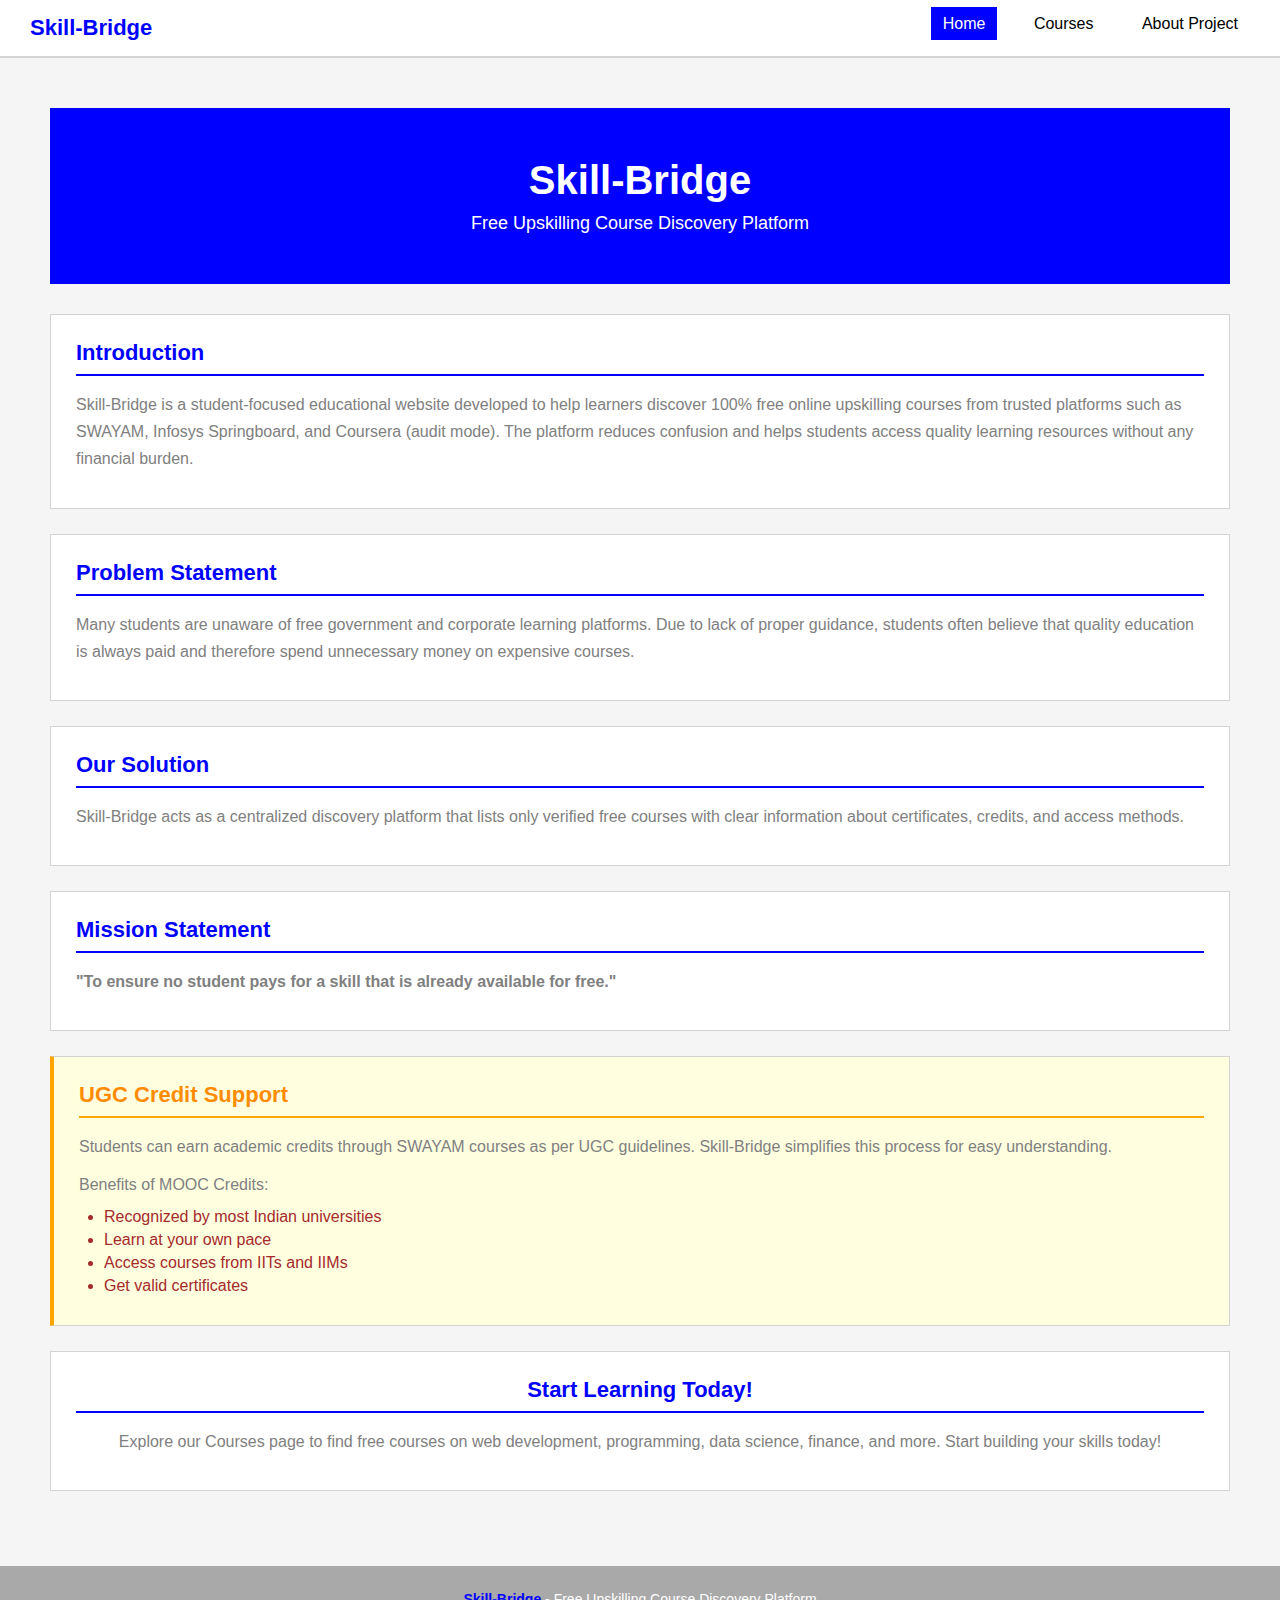
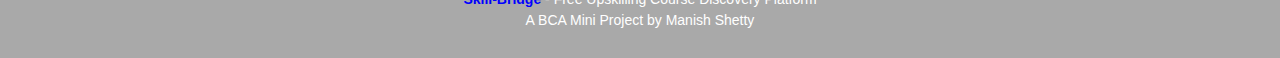
<file: index.html>
<!DOCTYPE html>
<html lang="en">

<head>
    <meta charset="UTF-8">
    <title>Skill-Bridge - Free Upskilling Course Discovery Platform</title>
    <link rel="stylesheet" href="style.css">
</head>

<body>

    <nav class="navbar">
        <a href="index.html" class="navbar-logo">Skill-Bridge</a>
        <ul class="navbar-links">
            <li><a href="index.html" class="active">Home</a></li>
            <li><a href="courses.html">Courses</a></li>
            <li><a href="about.html">About Project</a></li>
        </ul>
        <div class="clearfix"></div>
    </nav>

    <div class="container">

        <div class="hero">
            <h1>Skill-Bridge</h1>
            <p>Free Upskilling Course Discovery Platform</p>
        </div>

        <div class="section">
            <h2>Introduction</h2>
            <p>
                Skill-Bridge is a student-focused educational website developed to help
                learners discover 100% free online upskilling courses from trusted platforms
                such as SWAYAM, Infosys Springboard, and Coursera (audit mode). The platform
                reduces confusion and helps students access quality learning resources
                without any financial burden.
            </p>
        </div>

        <div class="section">
            <h2>Problem Statement</h2>
            <p>
                Many students are unaware of free government and corporate learning platforms.
                Due to lack of proper guidance, students often believe that quality education
                is always paid and therefore spend unnecessary money on expensive courses.
            </p>
        </div>

        <div class="section">
            <h2>Our Solution</h2>
            <p>
                Skill-Bridge acts as a centralized discovery platform that lists only verified
                free courses with clear information about certificates, credits, and access methods.
            </p>
        </div>

        <div class="section">
            <h2>Mission Statement</h2>
            <p>
                <strong>"To ensure no student pays for a skill that is already available for free."</strong>
            </p>
        </div>

        <div class="section ugc-section">
            <h2>UGC Credit Support</h2>
            <p>
                Students can earn academic credits through SWAYAM courses as per UGC guidelines.
                Skill-Bridge simplifies this process for easy understanding.
            </p>
            <p>
                Benefits of MOOC Credits:
            </p>
            <ul>
                <li>Recognized by most Indian universities</li>
                <li>Learn at your own pace</li>
                <li>Access courses from IITs and IIMs</li>
                <li>Get valid certificates</li>
            </ul>
        </div>

        <div class="section text-center">
            <h2>Start Learning Today!</h2>
            <p>
                Explore our Courses page to find free courses on web development,
                programming, data science, finance, and more. Start building your
                skills today!
            </p>
        </div>

    </div>

    <footer class="footer">
        <p><span class="footer-highlight">Skill-Bridge</span> - Free Upskilling Course Discovery Platform</p>
        <p>A BCA Mini Project by Manish Shetty</p>
    </footer>

</body>

</html>
</file>
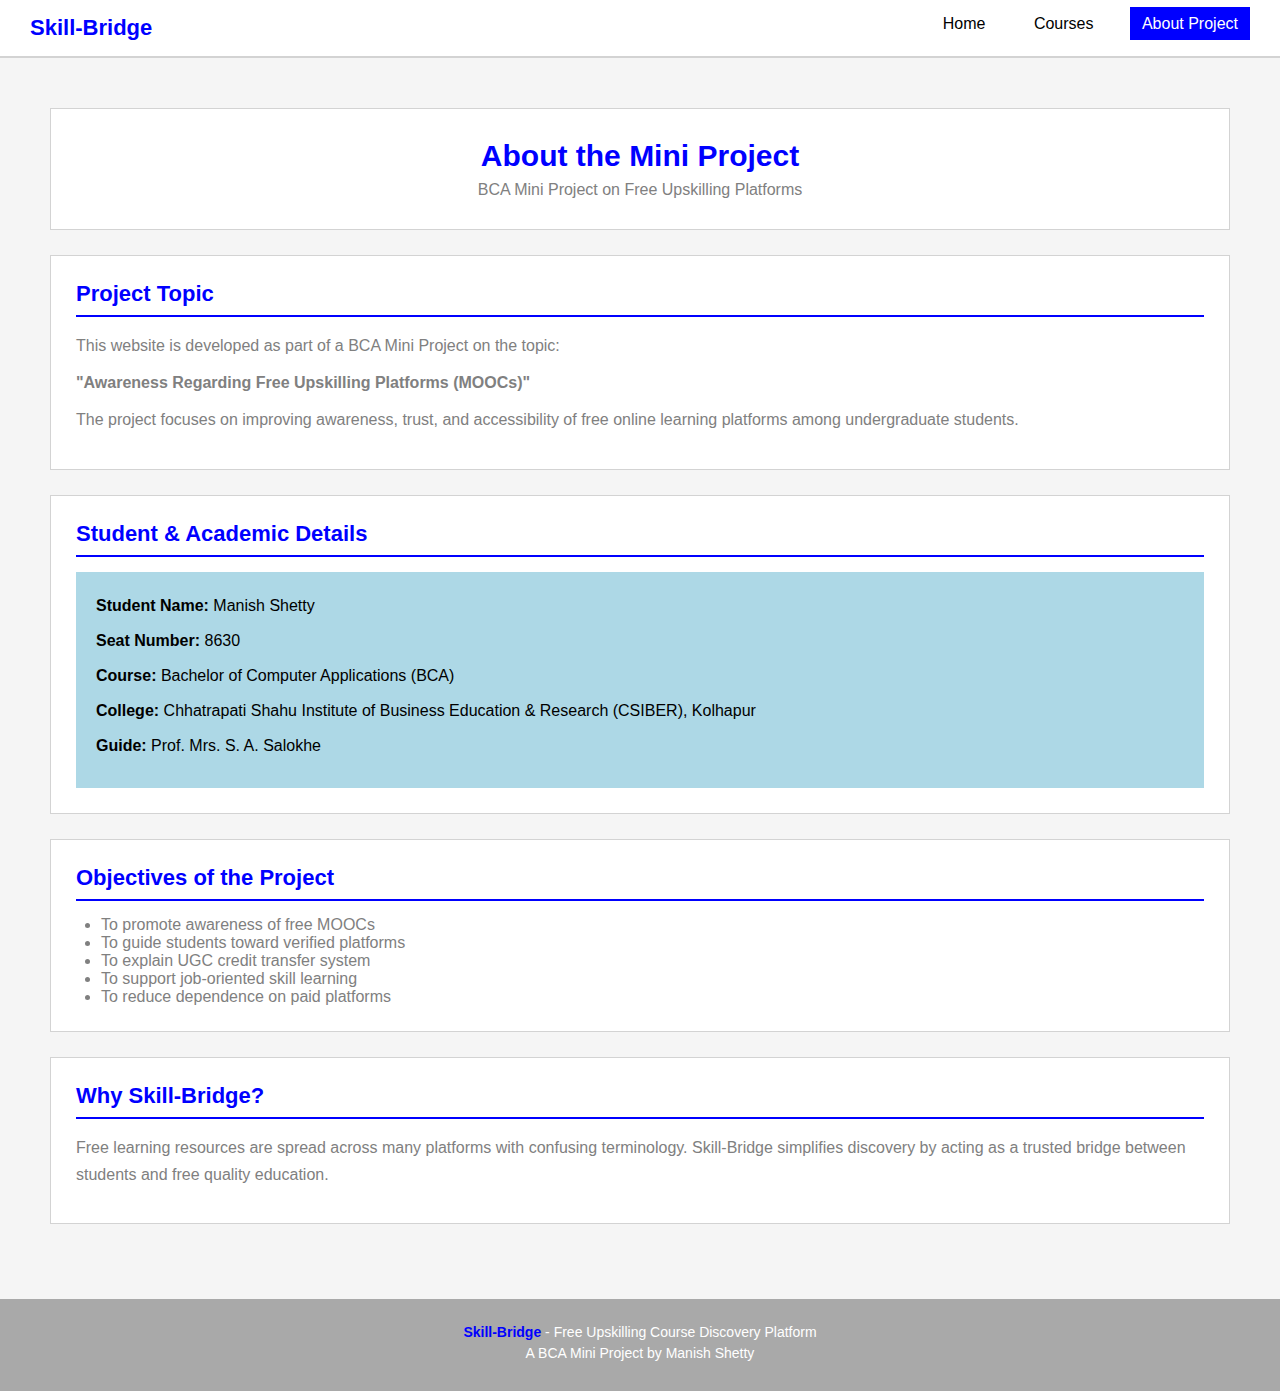
<file: about.html>
<!DOCTYPE html>
<html lang="en">

<head>
    <meta charset="UTF-8">
    <title>About Project - Skill-Bridge</title>
    <link rel="stylesheet" href="style.css">
</head>

<body>

    <nav class="navbar">
        <a href="index.html" class="navbar-logo">Skill-Bridge</a>
        <ul class="navbar-links">
            <li><a href="index.html">Home</a></li>
            <li><a href="courses.html">Courses</a></li>
            <li><a href="about.html" class="active">About Project</a></li>
        </ul>
        <div class="clearfix"></div>
    </nav>

    <div class="container">

        <div class="page-header">
            <h1>About the Mini Project</h1>
            <p>BCA Mini Project on Free Upskilling Platforms</p>
        </div>

        <div class="section">
            <h2>Project Topic</h2>
            <p>
                This website is developed as part of a BCA Mini Project on the topic:
            </p>
            <p>
                <strong>"Awareness Regarding Free Upskilling Platforms (MOOCs)"</strong>
            </p>
            <p>
                The project focuses on improving awareness, trust, and accessibility of
                free online learning platforms among undergraduate students.
            </p>
        </div>

        <div class="section">
            <h2>Student &amp; Academic Details</h2>
            <div class="info-box">
                <p><strong>Student Name:</strong> Manish Shetty</p>
                <p><strong>Seat Number:</strong> 8630</p>
                <p><strong>Course:</strong> Bachelor of Computer Applications (BCA)</p>
                <p><strong>College:</strong> Chhatrapati Shahu Institute of Business Education &amp; Research (CSIBER),
                    Kolhapur</p>
                <p><strong>Guide:</strong> Prof. Mrs. S. A. Salokhe</p>
            </div>
        </div>

        <div class="section">
            <h2>Objectives of the Project</h2>
            <ul style="margin-left: 25px; color: gray;">
                <li>To promote awareness of free MOOCs</li>
                <li>To guide students toward verified platforms</li>
                <li>To explain UGC credit transfer system</li>
                <li>To support job-oriented skill learning</li>
                <li>To reduce dependence on paid platforms</li>
            </ul>
        </div>

        <div class="section">
            <h2>Why Skill-Bridge?</h2>
            <p>
                Free learning resources are spread across many platforms with confusing
                terminology. Skill-Bridge simplifies discovery by acting as a trusted
                bridge between students and free quality education.
            </p>
        </div>


    </div>

    <footer class="footer">
        <p><span class="footer-highlight">Skill-Bridge</span> - Free Upskilling Course Discovery Platform</p>
        <p>A BCA Mini Project by Manish Shetty</p>
    </footer>

</body>

</html>
</file>
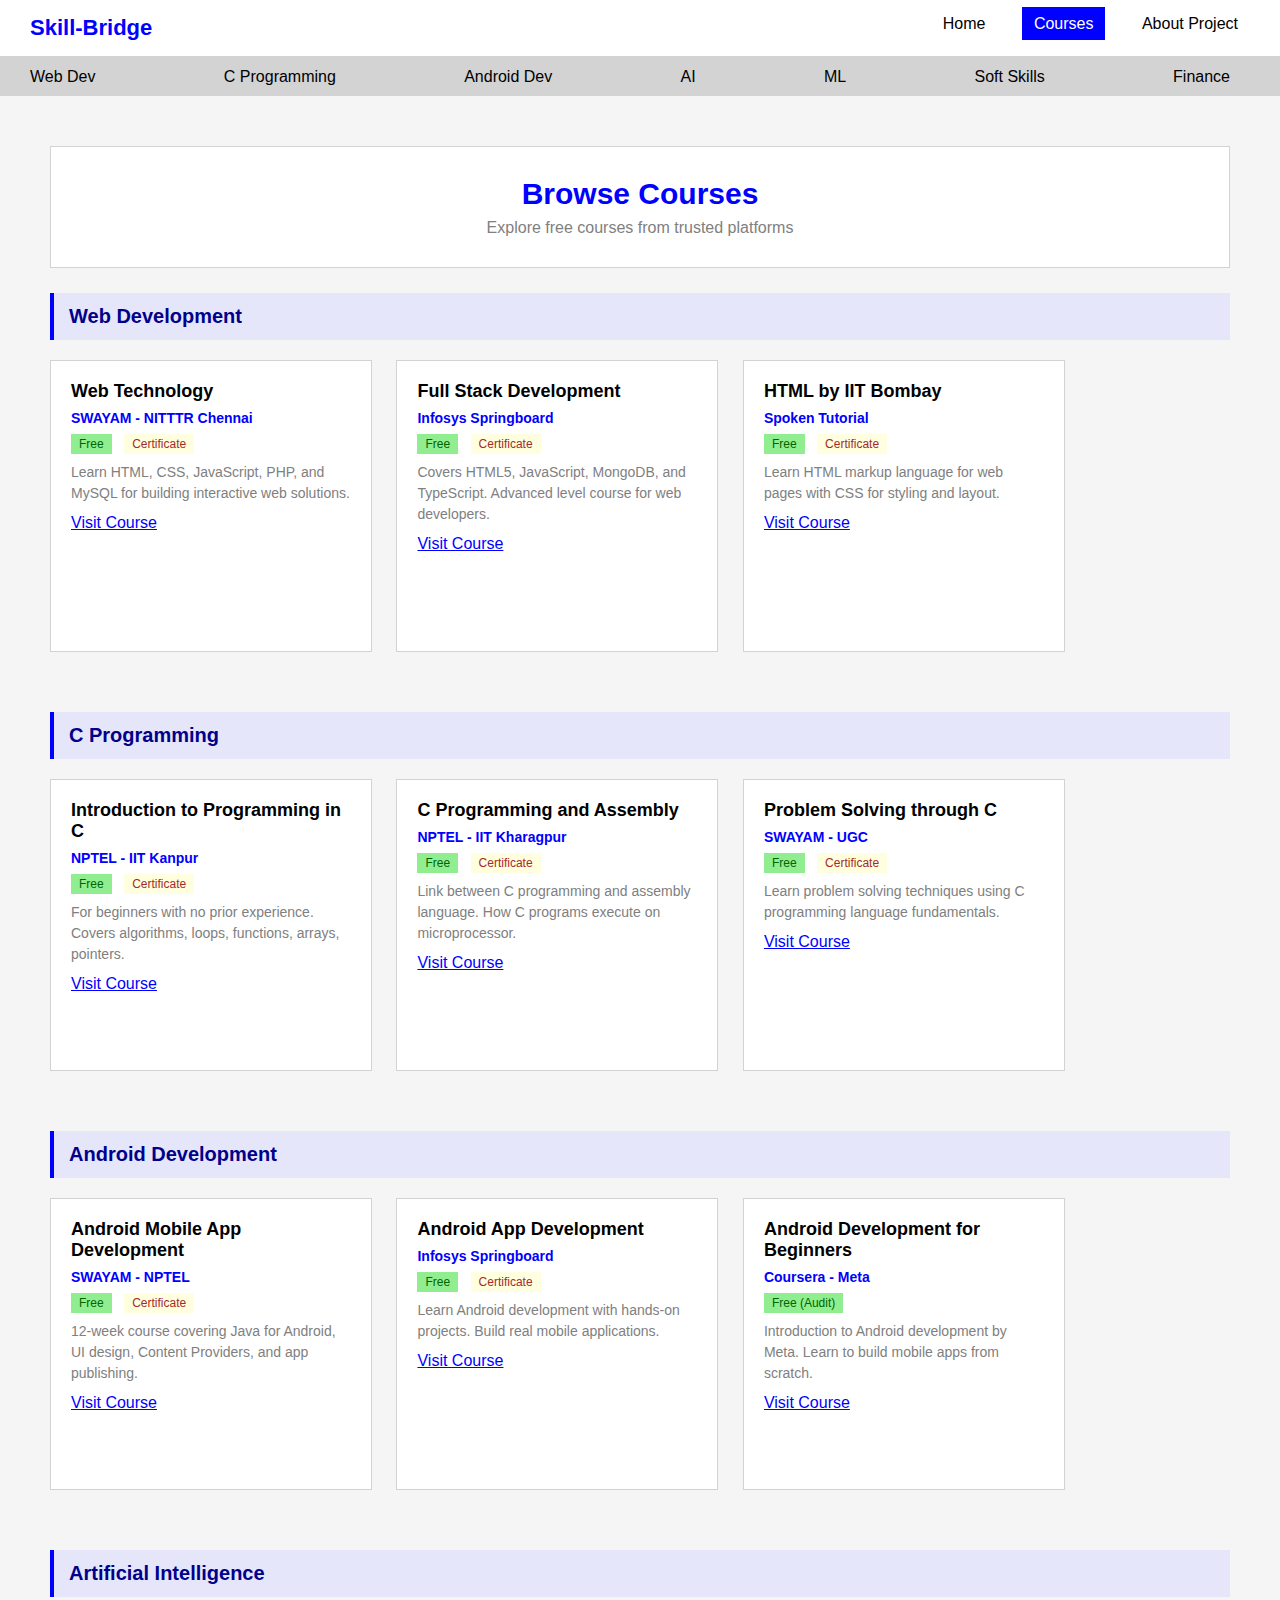
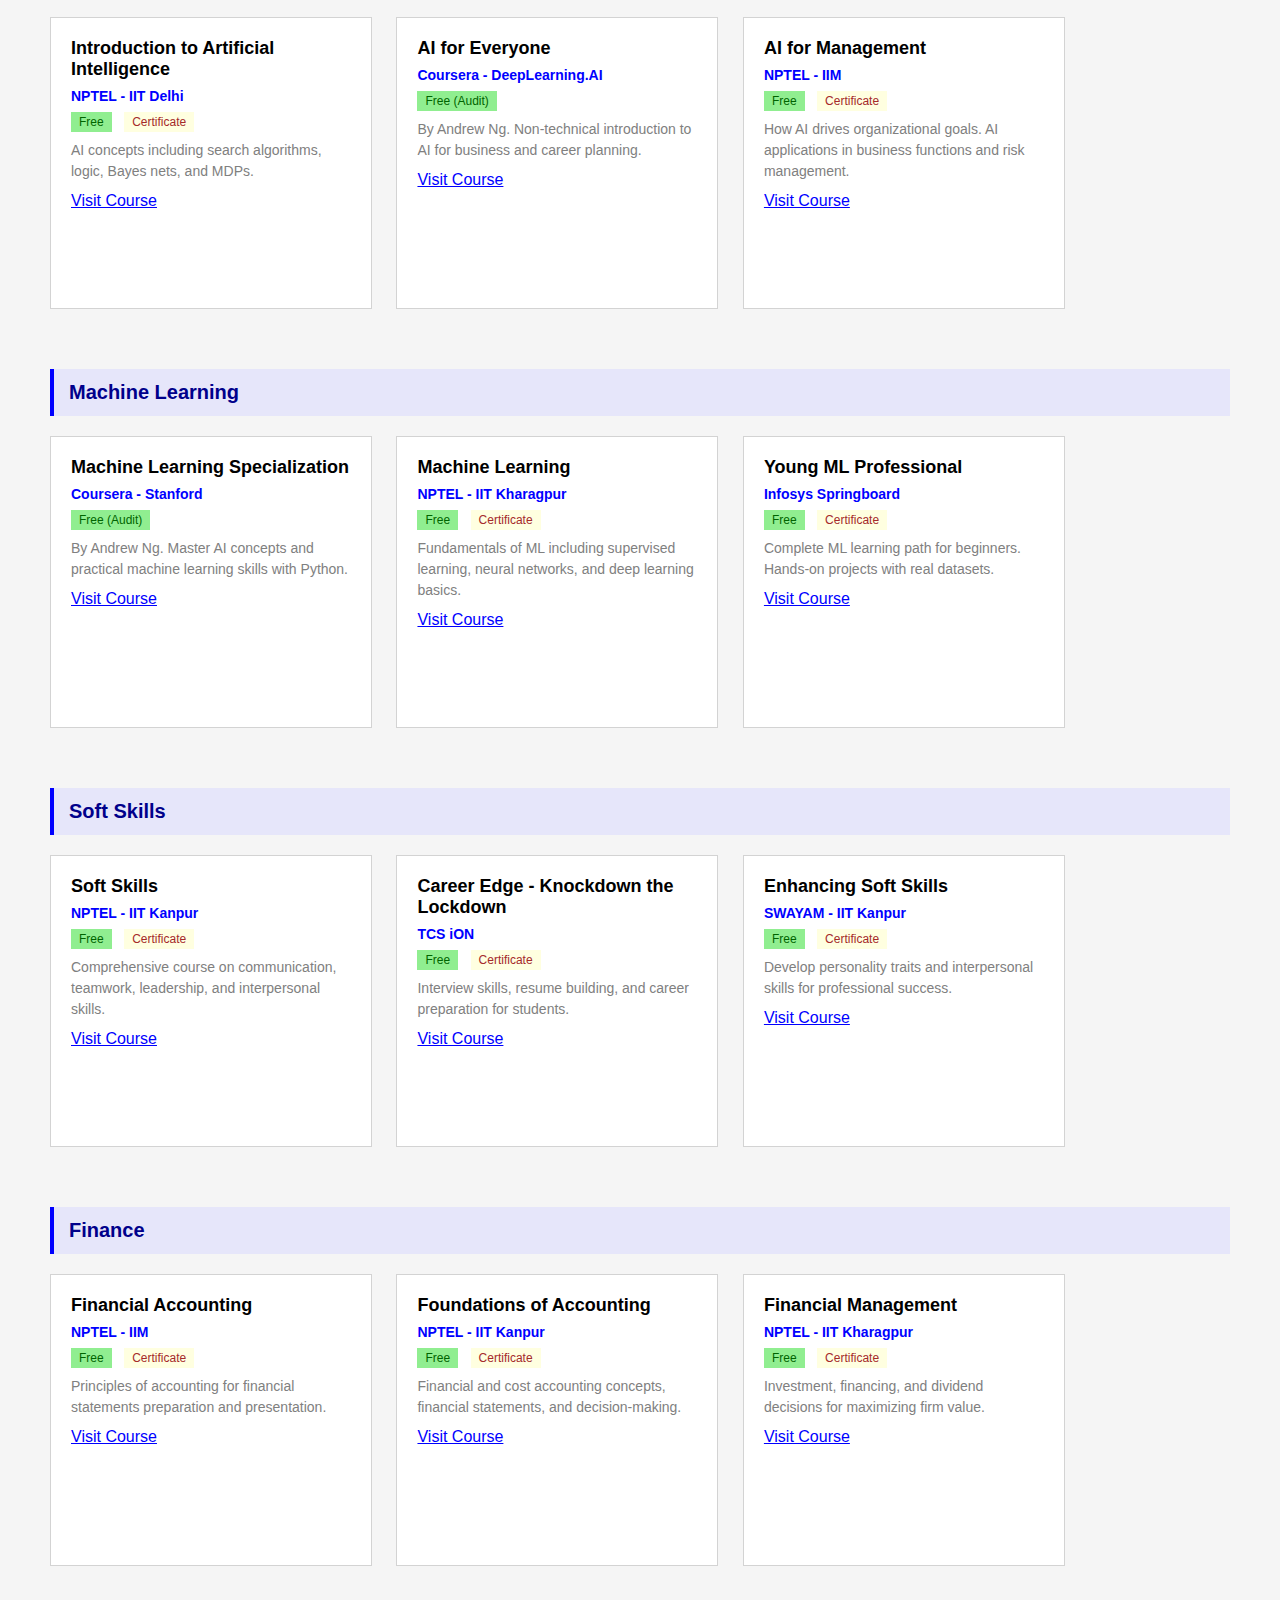
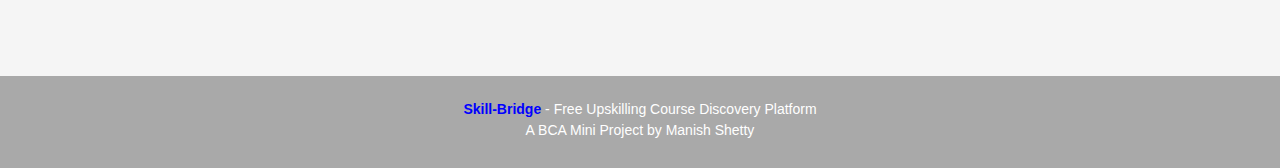
<file: courses.html>
<!DOCTYPE html>
<html lang="en">

<head>
    <meta charset="UTF-8">
    <title>Courses - Skill-Bridge</title>
    <link rel="stylesheet" href="style.css">
</head>

<body>

    <nav class="navbar">
        <a href="index.html" class="navbar-logo">Skill-Bridge</a>
        <ul class="navbar-links">
            <li><a href="index.html">Home</a></li>
            <li><a href="courses.html" class="active">Courses</a></li>
            <li><a href="about.html">About Project</a></li>
        </ul>
        <div class="clearfix"></div>
    </nav>

    <div class="category-nav">
        <a href="#webdev">Web Dev</a>
        <a href="#cprogramming">C Programming</a>
        <a href="#android">Android Dev</a>
        <a href="#ai">AI</a>
        <a href="#ml">ML</a>
        <a href="#softskills">Soft Skills</a>
        <a href="#finance">Finance</a>
    </div>

    <div class="container">

        <div class="page-header">
            <h1>Browse Courses</h1>
            <p>Explore free courses from trusted platforms</p>
        </div>

        <div class="category" id="webdev">
            <h2 class="category-title">Web Development</h2>
            <div class="courses-grid">
                <div class="course-card">
                    <h3>Web Technology</h3>
                    <p class="platform">SWAYAM - NITTTR Chennai</p>
                    <div class="badges">
                        <span class="badge-free">Free</span>
                        <span class="badge-certificate">Certificate</span>
                    </div>
                    <p class="description">
                        Learn HTML, CSS, JavaScript, PHP, and MySQL for
                        building interactive web solutions.
                    </p>
                    <p class="link">
                        <a href="https://onlinecourses.swayam2.ac.in/ntr25_cs10/preview" target="_blank">Visit
                            Course</a>
                    </p>
                </div>

                <div class="course-card">
                    <h3>Full Stack Development</h3>
                    <p class="platform">Infosys Springboard</p>
                    <div class="badges">
                        <span class="badge-free">Free</span>
                        <span class="badge-certificate">Certificate</span>
                    </div>
                    <p class="description">
                        Covers HTML5, JavaScript, MongoDB, and TypeScript.
                        Advanced level course for web developers.
                    </p>
                    <p class="link">
                        <a href="https://infyspringboard.onwingspan.com/web/en/app/toc/lex_auth_01361034201947340838/overview"
                            target="_blank">Visit Course</a>
                    </p>
                </div>

                <div class="course-card">
                    <h3>HTML by IIT Bombay</h3>
                    <p class="platform">Spoken Tutorial</p>
                    <div class="badges">
                        <span class="badge-free">Free</span>
                        <span class="badge-certificate">Certificate</span>
                    </div>
                    <p class="description">
                        Learn HTML markup language for web pages with
                        CSS for styling and layout.
                    </p>
                    <p class="link">
                        <a href="https://spoken-tutorial.org/tutorial-search/?search_foss=HTML&search_language=English"
                            target="_blank">Visit Course</a>
                    </p>
                </div>
            </div>
        </div>

        <div class="category" id="cprogramming">
            <h2 class="category-title">C Programming</h2>
            <div class="courses-grid">
                <div class="course-card">
                    <h3>Introduction to Programming in C</h3>
                    <p class="platform">NPTEL - IIT Kanpur</p>
                    <div class="badges">
                        <span class="badge-free">Free</span>
                        <span class="badge-certificate">Certificate</span>
                    </div>
                    <p class="description">
                        For beginners with no prior experience. Covers
                        algorithms, loops, functions, arrays, pointers.
                    </p>
                    <p class="link">
                        <a href="https://onlinecourses.nptel.ac.in/noc25_cs119/preview" target="_blank">Visit Course</a>
                    </p>
                </div>

                <div class="course-card">
                    <h3>C Programming and Assembly</h3>
                    <p class="platform">NPTEL - IIT Kharagpur</p>
                    <div class="badges">
                        <span class="badge-free">Free</span>
                        <span class="badge-certificate">Certificate</span>
                    </div>
                    <p class="description">
                        Link between C programming and assembly language.
                        How C programs execute on microprocessor.
                    </p>
                    <p class="link">
                        <a href="https://onlinecourses.nptel.ac.in/noc25_cs68/preview" target="_blank">Visit Course</a>
                    </p>
                </div>

                <div class="course-card">
                    <h3>Problem Solving through C</h3>
                    <p class="platform">SWAYAM - UGC</p>
                    <div class="badges">
                        <span class="badge-free">Free</span>
                        <span class="badge-certificate">Certificate</span>
                    </div>
                    <p class="description">
                        Learn problem solving techniques using C
                        programming language fundamentals.
                    </p>
                    <p class="link">
                        <a href="https://swayam.gov.in/explorer?searchText=c%20programming" target="_blank">Visit
                            Course</a>
                    </p>
                </div>
            </div>
        </div>

        <div class="category" id="android">
            <h2 class="category-title">Android Development</h2>
            <div class="courses-grid">
                <div class="course-card">
                    <h3>Android Mobile App Development</h3>
                    <p class="platform">SWAYAM - NPTEL</p>
                    <div class="badges">
                        <span class="badge-free">Free</span>
                        <span class="badge-certificate">Certificate</span>
                    </div>
                    <p class="description">
                        12-week course covering Java for Android, UI design,
                        Content Providers, and app publishing.
                    </p>
                    <p class="link">
                        <a href="https://onlinecourses.swayam2.ac.in/ntr25_cs01/preview" target="_blank">Visit
                            Course</a>
                    </p>
                </div>

                <div class="course-card">
                    <h3>Android App Development</h3>
                    <p class="platform">Infosys Springboard</p>
                    <div class="badges">
                        <span class="badge-free">Free</span>
                        <span class="badge-certificate">Certificate</span>
                    </div>
                    <p class="description">
                        Learn Android development with hands-on projects.
                        Build real mobile applications.
                    </p>
                    <p class="link">
                        <a href="https://infyspringboard.onwingspan.com/web/en/page/home" target="_blank">Visit
                            Course</a>
                    </p>
                </div>

                <div class="course-card">
                    <h3>Android Development for Beginners</h3>
                    <p class="platform">Coursera - Meta</p>
                    <div class="badges">
                        <span class="badge-free">Free (Audit)</span>
                    </div>
                    <p class="description">
                        Introduction to Android development by Meta.
                        Learn to build mobile apps from scratch.
                    </p>
                    <p class="link">
                        <a href="https://www.coursera.org/learn/android-mobile-application-development-basics"
                            target="_blank">Visit Course</a>
                    </p>
                </div>
            </div>
        </div>

        <div class="category" id="ai">
            <h2 class="category-title">Artificial Intelligence</h2>
            <div class="courses-grid">
                <div class="course-card">
                    <h3>Introduction to Artificial Intelligence</h3>
                    <p class="platform">NPTEL - IIT Delhi</p>
                    <div class="badges">
                        <span class="badge-free">Free</span>
                        <span class="badge-certificate">Certificate</span>
                    </div>
                    <p class="description">
                        AI concepts including search algorithms, logic,
                        Bayes nets, and MDPs.
                    </p>
                    <p class="link">
                        <a href="https://onlinecourses.nptel.ac.in/noc25_cs08/preview" target="_blank">Visit Course</a>
                    </p>
                </div>

                <div class="course-card">
                    <h3>AI for Everyone</h3>
                    <p class="platform">Coursera - DeepLearning.AI</p>
                    <div class="badges">
                        <span class="badge-free">Free (Audit)</span>
                    </div>
                    <p class="description">
                        By Andrew Ng. Non-technical introduction to AI
                        for business and career planning.
                    </p>
                    <p class="link">
                        <a href="https://www.coursera.org/learn/ai-for-everyone" target="_blank">Visit Course</a>
                    </p>
                </div>

                <div class="course-card">
                    <h3>AI for Management</h3>
                    <p class="platform">NPTEL - IIM</p>
                    <div class="badges">
                        <span class="badge-free">Free</span>
                        <span class="badge-certificate">Certificate</span>
                    </div>
                    <p class="description">
                        How AI drives organizational goals. AI applications
                        in business functions and risk management.
                    </p>
                    <p class="link">
                        <a href="https://onlinecourses.nptel.ac.in/noc25_mg42/preview" target="_blank">Visit Course</a>
                    </p>
                </div>
            </div>
        </div>

        <div class="category" id="ml">
            <h2 class="category-title">Machine Learning</h2>
            <div class="courses-grid">
                <div class="course-card">
                    <h3>Machine Learning Specialization</h3>
                    <p class="platform">Coursera - Stanford</p>
                    <div class="badges">
                        <span class="badge-free">Free (Audit)</span>
                    </div>
                    <p class="description">
                        By Andrew Ng. Master AI concepts and practical
                        machine learning skills with Python.
                    </p>
                    <p class="link">
                        <a href="https://www.coursera.org/specializations/machine-learning-introduction"
                            target="_blank">Visit Course</a>
                    </p>
                </div>

                <div class="course-card">
                    <h3>Machine Learning</h3>
                    <p class="platform">NPTEL - IIT Kharagpur</p>
                    <div class="badges">
                        <span class="badge-free">Free</span>
                        <span class="badge-certificate">Certificate</span>
                    </div>
                    <p class="description">
                        Fundamentals of ML including supervised learning,
                        neural networks, and deep learning basics.
                    </p>
                    <p class="link">
                        <a href="https://onlinecourses.nptel.ac.in/noc25_cs18/preview" target="_blank">Visit Course</a>
                    </p>
                </div>

                <div class="course-card">
                    <h3>Young ML Professional</h3>
                    <p class="platform">Infosys Springboard</p>
                    <div class="badges">
                        <span class="badge-free">Free</span>
                        <span class="badge-certificate">Certificate</span>
                    </div>
                    <p class="description">
                        Complete ML learning path for beginners.
                        Hands-on projects with real datasets.
                    </p>
                    <p class="link">
                        <a href="https://infyspringboard.onwingspan.com/web/en/page/home" target="_blank">Visit
                            Course</a>
                    </p>
                </div>
            </div>
        </div>

        <div class="category" id="softskills">
            <h2 class="category-title">Soft Skills</h2>
            <div class="courses-grid">
                <div class="course-card">
                    <h3>Soft Skills</h3>
                    <p class="platform">NPTEL - IIT Kanpur</p>
                    <div class="badges">
                        <span class="badge-free">Free</span>
                        <span class="badge-certificate">Certificate</span>
                    </div>
                    <p class="description">
                        Comprehensive course on communication, teamwork,
                        leadership, and interpersonal skills.
                    </p>
                    <p class="link">
                        <a href="https://onlinecourses.nptel.ac.in/noc25_hs02/preview" target="_blank">Visit Course</a>
                    </p>
                </div>

                <div class="course-card">
                    <h3>Career Edge - Knockdown the Lockdown</h3>
                    <p class="platform">TCS iON</p>
                    <div class="badges">
                        <span class="badge-free">Free</span>
                        <span class="badge-certificate">Certificate</span>
                    </div>
                    <p class="description">
                        Interview skills, resume building, and career
                        preparation for students.
                    </p>
                    <p class="link">
                        <a href="https://learning.tcsionhub.in/hub/career-edge/" target="_blank">Visit Course</a>
                    </p>
                </div>

                <div class="course-card">
                    <h3>Enhancing Soft Skills</h3>
                    <p class="platform">SWAYAM - IIT Kanpur</p>
                    <div class="badges">
                        <span class="badge-free">Free</span>
                        <span class="badge-certificate">Certificate</span>
                    </div>
                    <p class="description">
                        Develop personality traits and interpersonal
                        skills for professional success.
                    </p>
                    <p class="link">
                        <a href="https://onlinecourses.nptel.ac.in/noc25_hs38/preview" target="_blank">Visit Course</a>
                    </p>
                </div>
            </div>
        </div>

        <div class="category" id="finance">
            <h2 class="category-title">Finance</h2>
            <div class="courses-grid">
                <div class="course-card">
                    <h3>Financial Accounting</h3>
                    <p class="platform">NPTEL - IIM</p>
                    <div class="badges">
                        <span class="badge-free">Free</span>
                        <span class="badge-certificate">Certificate</span>
                    </div>
                    <p class="description">
                        Principles of accounting for financial statements
                        preparation and presentation.
                    </p>
                    <p class="link">
                        <a href="https://onlinecourses.nptel.ac.in/noc25_mg04/preview" target="_blank">Visit Course</a>
                    </p>
                </div>

                <div class="course-card">
                    <h3>Foundations of Accounting</h3>
                    <p class="platform">NPTEL - IIT Kanpur</p>
                    <div class="badges">
                        <span class="badge-free">Free</span>
                        <span class="badge-certificate">Certificate</span>
                    </div>
                    <p class="description">
                        Financial and cost accounting concepts, financial
                        statements, and decision-making.
                    </p>
                    <p class="link">
                        <a href="https://nptel.ac.in/courses/110104073" target="_blank">Visit Course</a>
                    </p>
                </div>

                <div class="course-card">
                    <h3>Financial Management</h3>
                    <p class="platform">NPTEL - IIT Kharagpur</p>
                    <div class="badges">
                        <span class="badge-free">Free</span>
                        <span class="badge-certificate">Certificate</span>
                    </div>
                    <p class="description">
                        Investment, financing, and dividend decisions
                        for maximizing firm value.
                    </p>
                    <p class="link">
                        <a href="https://onlinecourses.nptel.ac.in/noc25_mg11/preview" target="_blank">Visit Course</a>
                    </p>
                </div>
            </div>
        </div>

    </div>

    <footer class="footer">
        <p><span class="footer-highlight">Skill-Bridge</span> - Free Upskilling Course Discovery Platform</p>
        <p>A BCA Mini Project by Manish Shetty</p>
    </footer>

</body>

</html>
</file>
<file: style.css>
* {
    margin: 0;
    padding: 0;
}

body {
    font-family: Arial, sans-serif;
    background-color: whitesmoke;
    color: black;
}

.navbar {
    background-color: white;
    padding: 15px 30px;
    border-bottom: 2px solid lightgray;
}

.navbar-logo {
    font-size: 22px;
    font-weight: bold;
    color: blue;
    text-decoration: none;
    float: left;
}

.navbar-links {
    float: right;
    list-style: none;
}

.navbar-links li {
    display: inline;
    margin-left: 20px;
}

.navbar-links a {
    text-decoration: none;
    color: black;
    padding: 8px 12px;
}

.navbar-links a.active {
    background-color: blue;
    color: white;
}

.clearfix {
    clear: both;
}

.category-nav {
    background-color: lightgray;
    padding: 10px 30px;
    display: flex;
    justify-content: space-between;
}

.category-nav a {
    color: black;
    text-decoration: none;
    margin-right: 20px;
}

.container {
    padding: 20px;
    margin: 30px;
}

.hero {
    background-color: blue;
    color: white;
    text-align: center;
    padding: 50px 20px;
    margin-bottom: 30px;
}

.hero h1 {
    font-size: 40px;
    margin-bottom: 10px;
}

.hero p {
    font-size: 18px;
}

.section {
    background-color: white;
    padding: 25px;
    margin-bottom: 25px;
    border: 1px solid lightgray;
}

.section h2 {
    color: blue;
    font-size: 22px;
    margin-bottom: 15px;
    border-bottom: 2px solid blue;
    padding-bottom: 8px;
}

.section p {
    color: gray;
    line-height: 1.7;
    margin-bottom: 10px;
}

.ugc-section {
    background-color: lightyellow;
    border-left: 4px solid orange;
}

.ugc-section h2 {
    color: darkorange;
    border-bottom-color: orange;
}

.ugc-section ul {
    margin-left: 25px;
    margin-top: 10px;
    color: brown;
}

.ugc-section li {
    margin-bottom: 5px;
}

.page-header {
    background-color: white;
    text-align: center;
    padding: 30px;
    margin-bottom: 25px;
    border: 1px solid lightgray;
}

.page-header h1 {
    color: blue;
    font-size: 30px;
    margin-bottom: 8px;
}

.page-header p {
    color: gray;
}

.category {
    margin-bottom: 40px;
}

.category-title {
    background-color: lavender;
    color: darkblue;
    padding: 12px 15px;
    font-size: 20px;
    margin-bottom: 20px;
    border-left: 4px solid blue;
}

.courses-grid {
    display: inline-block;
}

.course-card {
    background-color: white;
    border: 1px solid lightgray;
    padding: 20px;
    width: 280px;
    height: 250px;
    margin-right: 20px;
    margin-bottom: 20px;
    display: inline-block;
    vertical-align: top;
}

.course-card h3 {
    font-size: 18px;
    color: black;
    margin-bottom: 8px;
}

.course-card .platform {
    color: blue;
    font-size: 14px;
    font-weight: bold;
    margin-bottom: 8px;
}

.course-card .badges {
    margin-bottom: 10px;
}

.badge-free {
    background-color: lightgreen;
    color: darkgreen;
    padding: 3px 8px;
    font-size: 12px;
    margin-right: 8px;
}

.badge-certificate {
    background-color: lightyellow;
    color: brown;
    padding: 3px 8px;
    font-size: 12px;
}

.course-card .description {
    color: gray;
    font-size: 14px;
    line-height: 1.5;
}

.course-card .link {
    margin-top: 10px;
}

.course-card .link a {
    color: blue;
}

.info-box {
    background-color: lightblue;
    padding: 20px;
    margin-top: 15px;
}

.info-box p {
    margin-bottom: 8px;
    color: black;
}

.footer {
    background-color: darkgray;
    color: white;
    text-align: center;
    padding: 25px;
    margin-top: 30px;
}

.footer p {
    margin-bottom: 5px;
    font-size: 14px;
}

.footer-highlight {
    color: blue;
    font-weight: bold;
}

.text-center {
    text-align: center;
}
</file>
